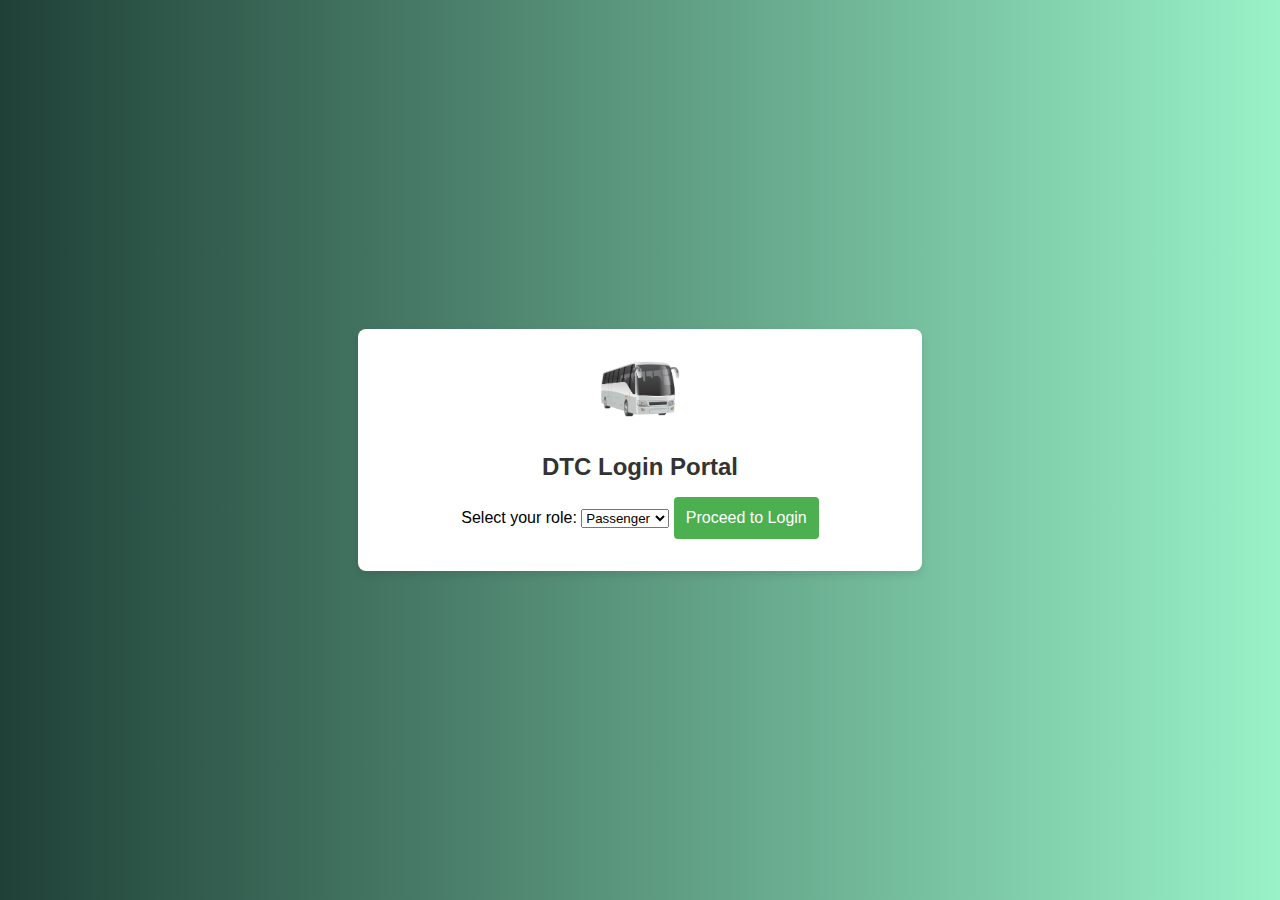
<file: DTC_Bus_Management_System/index.html>
<!DOCTYPE html>
<html lang="en">
<head>
    <meta charset="UTF-8">
    <meta name="viewport" content="width=device-width, initial-scale=1.0">
    <title>DTC Bus Management System</title>
    <link rel="stylesheet" href="css/styles.css">
</head>
<body>
    <div class="container">
        <header>
            <img src="images/dtc_logo.png" alt="DTC Logo" class="logo">
            <h1>DTC Login Portal</h1>
        </header>
        <div class="login-container">
            <form action="login.html" method="get">
                <label for="role-select">Select your role:</label>
                <select name="role" id="role-select" required>
                    <option value="passenger">Passenger</option>
                    <option value="driver">Driver</option>
                    <option value="conductor">Conductor</option>
                    <option value="manager">Manager</option>
                    <option value="owner">Bus Owner</option>
                </select>
                <button type="submit">Proceed to Login</button>
            </form>
        </div>
    </div>
    <script src="js/scripts.js"></script>
</body>
</html>
</file>
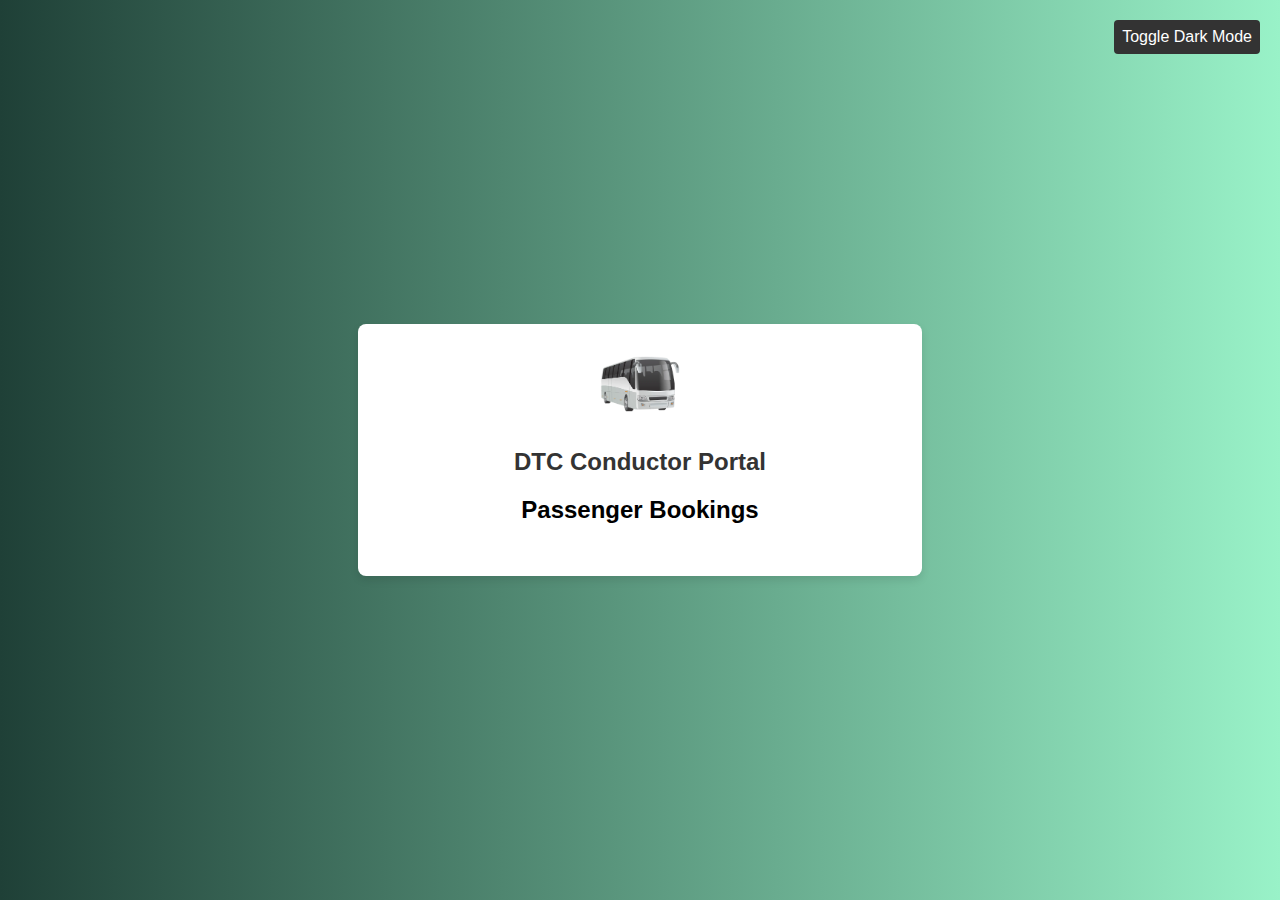
<file: DTC_Bus_Management_System/conductor.html>
<!DOCTYPE html>
<html lang="en">
<head>
    <meta charset="UTF-8">
    <meta name="viewport" content="width=device-width, initial-scale=1.0">
    <title>Conductor Dashboard - DTC</title>
    <link rel="stylesheet" href="css/styles.css">
</head>
<body>
    <div class="container">
        <header>
            <img src="images/dtc_logo.png" alt="DTC Logo" class="logo">
            <h1>DTC Conductor Portal</h1>
            <div class="dark-mode-toggle">Toggle Dark Mode</div>
        </header>
        <div class="conductor-interface">
            <h2>Passenger Bookings</h2>
            <ul id="booking-list">
                <!-- Dynamic content -->
            </ul>
        </div>
    </div>
    <script src="js/scripts.js"></script>
</body>
</html>
</file>
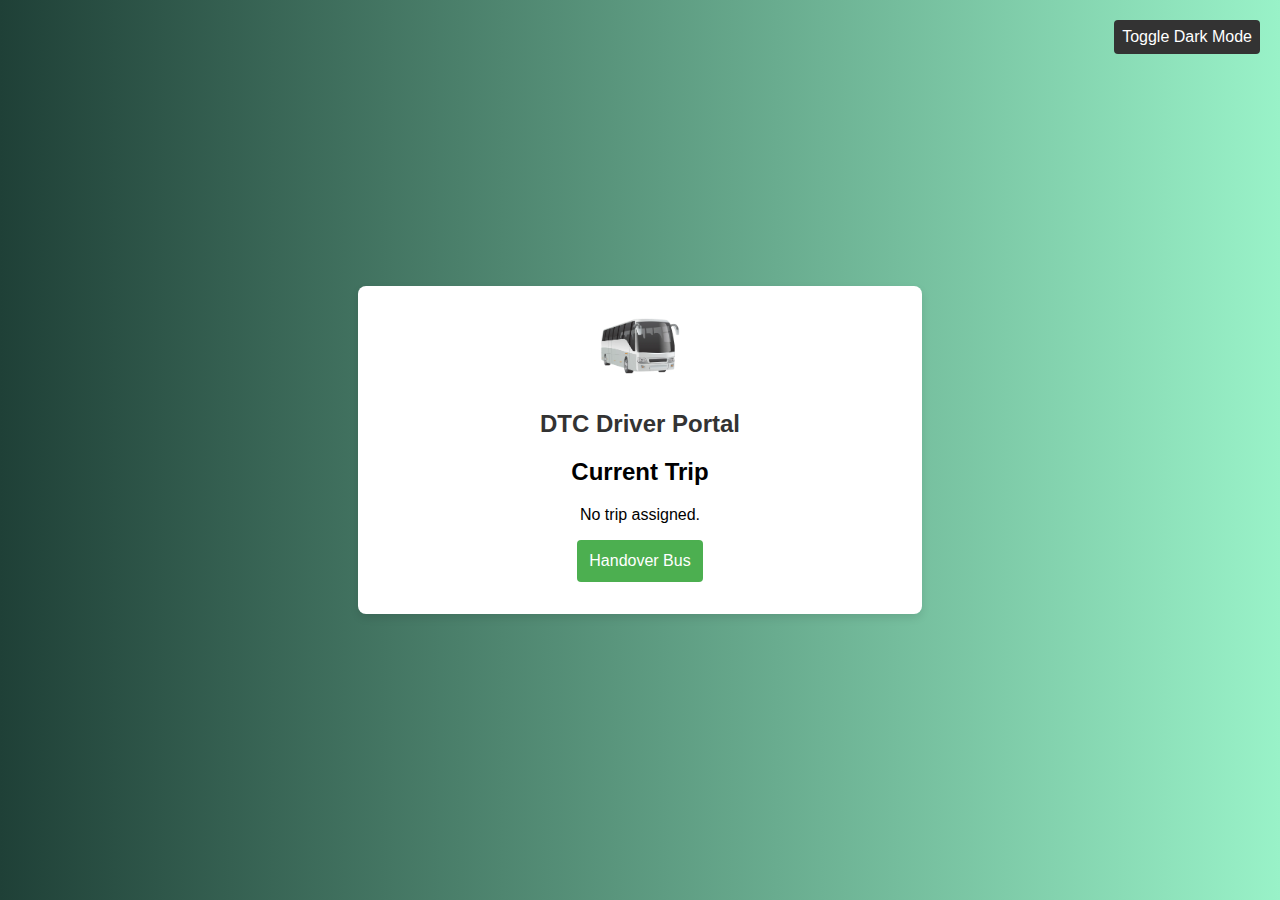
<file: DTC_Bus_Management_System/driver.html>
<!DOCTYPE html>
<html lang="en">
<head>
    <meta charset="UTF-8">
    <meta name="viewport" content="width=device-width, initial-scale=1.0">
    <title>Driver Dashboard - DTC</title>
    <link rel="stylesheet" href="css/styles.css">
</head>
<body>
    <div class="container">
        <header>
            <img src="images/dtc_logo.png" alt="DTC Logo" class="logo">
            <h1>DTC Driver Portal</h1>
            <div class="dark-mode-toggle">Toggle Dark Mode</div>
        </header>
        <div class="driver-interface">
            <h2>Current Trip</h2>
            <p id="current-trip">No trip assigned.</p>
            <button id="handover-bus">Handover Bus</button>
        </div>
    </div>
    <script src="js/scripts.js"></script>
</body>
</html>
</file>
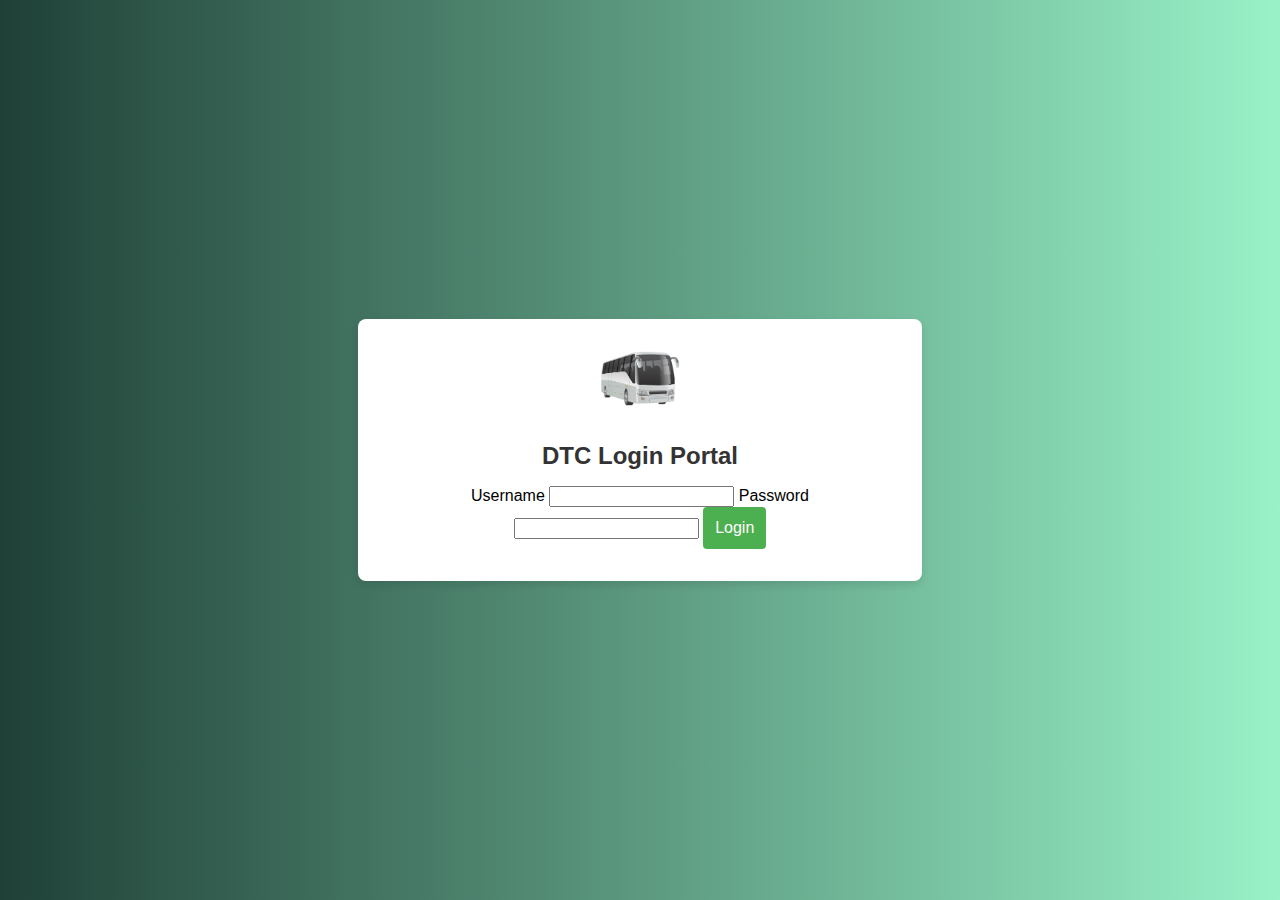
<file: DTC_Bus_Management_System/login.html>
<!DOCTYPE html>
<html lang="en">
<head>
    <meta charset="UTF-8">
    <meta name="viewport" content="width=device-width, initial-scale=1.0">
    <title>DTC Login Portal</title>
    <link rel="stylesheet" href="css/styles.css">
</head>
<body>
    <div class="container">
        <header>
            <img src="images/dtc_logo.png" alt="DTC Logo" class="logo">
            <h1>DTC Login Portal</h1>
        </header>
        <div class="login-container">
            <form id="loginForm">
                <label for="username">Username</label>
                <input type="text" id="username" name="username" required>
                <label for="password">Password</label>
                <input type="password" id="password" name="password" required>
                <button type="submit">Login</button>
            </form>
        </div>
    </div>
    <script src="js/scripts.js"></script>
</body>
</html>
</file>
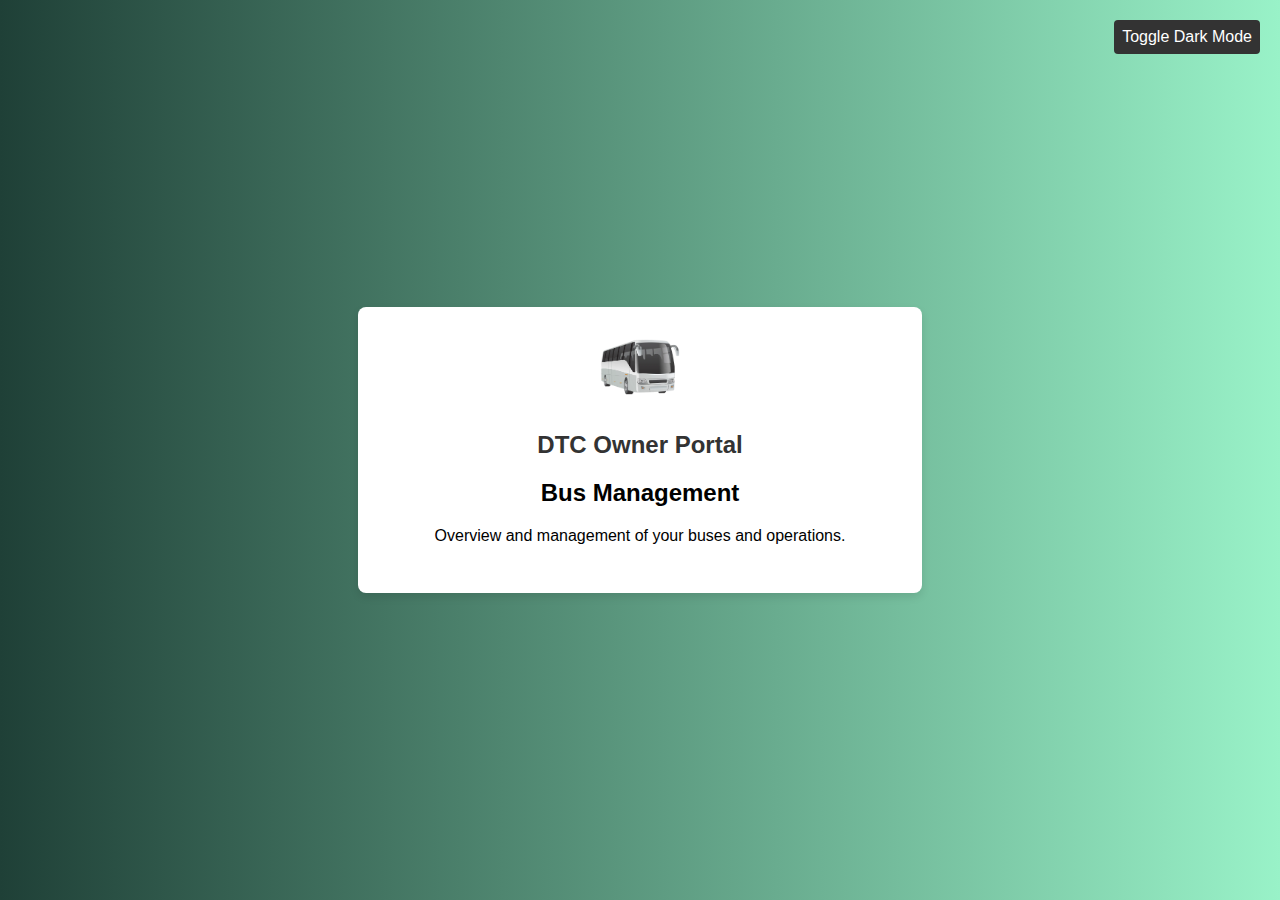
<file: DTC_Bus_Management_System/owner.html>
<!DOCTYPE html>
<html lang="en">
<head>
    <meta charset="UTF-8">
    <meta name="viewport" content="width=device-width, initial-scale=1.0">
    <title>Bus Owner Dashboard - DTC</title>
    <link rel="stylesheet" href="css/styles.css">
</head>
<body>
    <div class="container">
        <header>
            <img src="images/dtc_logo.png" alt="DTC Logo" class="logo">
            <h1>DTC Owner Portal</h1>
            <div class="dark-mode-toggle">Toggle Dark Mode</div>
        </header>
        <div class="owner-interface">
            <h2>Bus Management</h2>
            <p>Overview and management of your buses and operations.</p>
        </div>
    </div>
    <script src="js/scripts.js"></script>
</body>
</html>
</file>
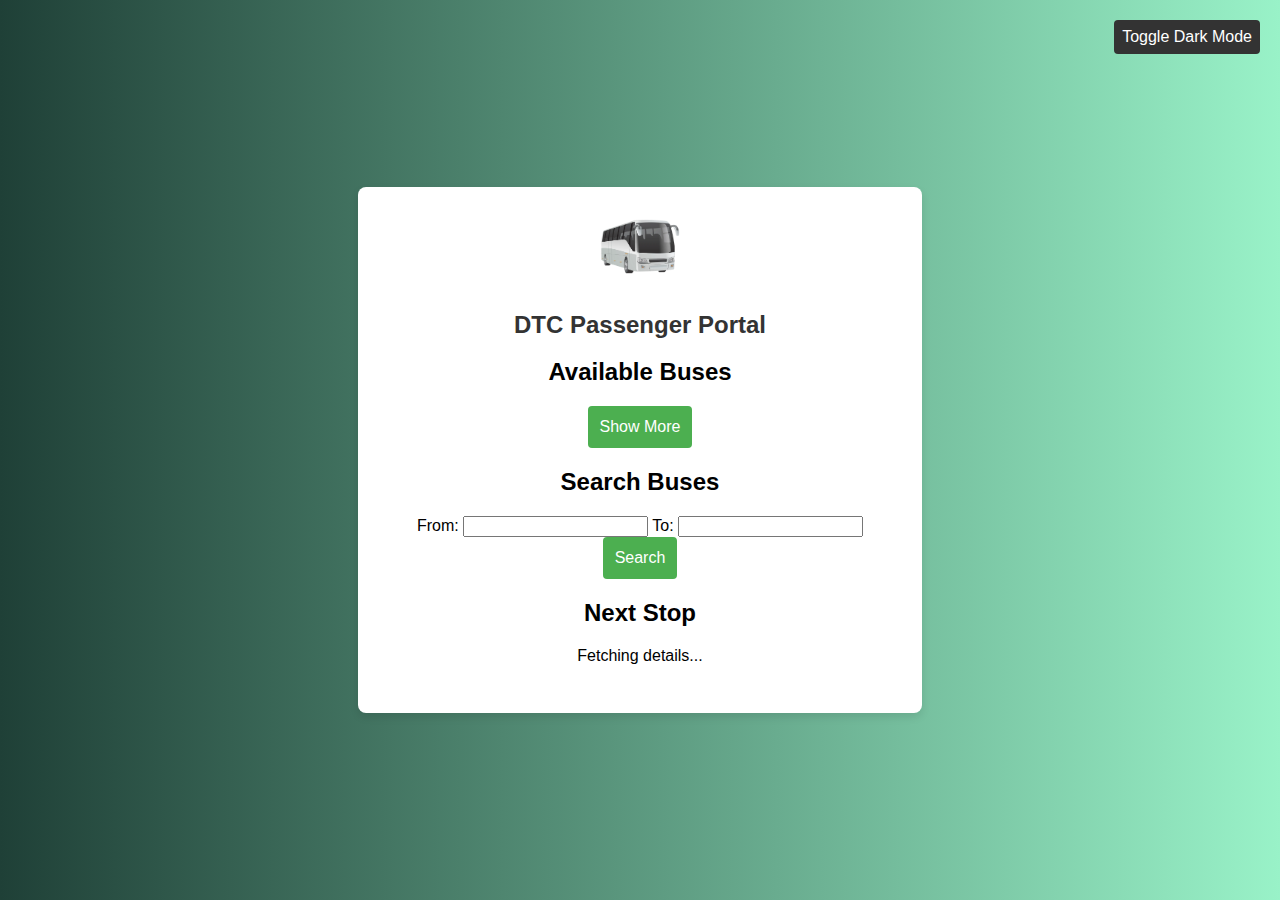
<file: DTC_Bus_Management_System/passenger.html>
<!DOCTYPE html>
<html lang="en">
<head>
    <meta charset="UTF-8">
    <meta name="viewport" content="width=device-width, initial-scale=1.0">
    <title>Passenger Dashboard - DTC</title>
    <link rel="stylesheet" href="css/styles.css">
</head>
<body>
    <div class="container">
        <header>
            <img src="images/dtc_logo.png" alt="DTC Logo" class="logo">
            <h1>DTC Passenger Portal</h1>
            <div class="dark-mode-toggle">Toggle Dark Mode</div>
        </header>
        <div class="bus-list">
            <h2>Available Buses</h2>
            <ul id="bus-list">
                <!-- Dynamic content -->
            </ul>
            <button id="show-more">Show More</button>
        </div>
        <div class="search-container">
            <h2>Search Buses</h2>
            <form id="search-form">
                <label for="from">From:</label>
                <input type="text" id="from" name="from" list="places" required>
                <label for="to">To:</label>
                <input type="text" id="to" name="to" list="places" required>
                <button type="submit">Search</button>
            </form>
            <datalist id="places">
                <!-- Suggestions for places -->
                <option value="Delhi"></option>
                <option value="Mumbai"></option>
                <option value="Chennai"></option>
                <!-- More options -->
            </datalist>
        </div>
        <div class="current-stop">
            <h2>Next Stop</h2>
            <p id="next-stop">Fetching details...</p>
        </div>
    </div>
    <script src="js/scripts.js"></script>
</body>
</html>
</file>
<file: DTC_Bus_Management_System/css/styles.css>
body {
    font-family: 'Roboto', sans-serif;
    background-color: #f4f4f4;
    margin: 0;
    padding: 0;
    display: flex;
    justify-content: center;
    align-items: center;
    height: 100vh;
    background: linear-gradient(to right, #1f4037, #99f2c8);
    transition: background-color 0.3s ease;
}

.container {
    background: #fff;
    padding: 2rem;
    border-radius: 8px;
    box-shadow: 0 4px 8px rgba(0, 0, 0, 0.1);
    text-align: center;
    max-width: 500px;
    width: 100%;
}

header img.logo {
    width: 80px;
    margin-bottom: 1rem;
}

header h1 {
    font-size: 24px;
    color: #333;
    margin-bottom: 1rem;
}

.manager-interface h2 {
    font-size: 20px;
    margin-top: 1.5rem;
    color: #444;
}

.map-container {
    width: 100%;
    height: 400px;
    margin-top: 1rem;
    border-radius: 8px;
    overflow: hidden;
    box-shadow: 0 4px 8px rgba(0, 0, 0, 0.2);
}

button {
    padding: 0.75rem;
    background-color: #4CAF50;
    color: white;
    border: none;
    border-radius: 4px;
    cursor: pointer;
    font-size: 16px;
}

button:hover {
    background-color: #45a049;
}

.dark-mode-toggle {
    position: absolute;
    top: 20px;
    right: 20px;
    background-color: #333;
    color: white;
    padding: 0.5rem;
    border-radius: 4px;
    cursor: pointer;
}

.dark-mode {
    background-color: #333;
    color: #f4f4f4;
    transition: background-color 0.3s ease, color 0.3s ease;
}

.dark-mode .container {
    background: #444;
}

.dark-mode button {
    background-color: #666;
    color: #f4f4f4;
}

.dark-mode button:hover {
    background-color: #555;
}
</file>
